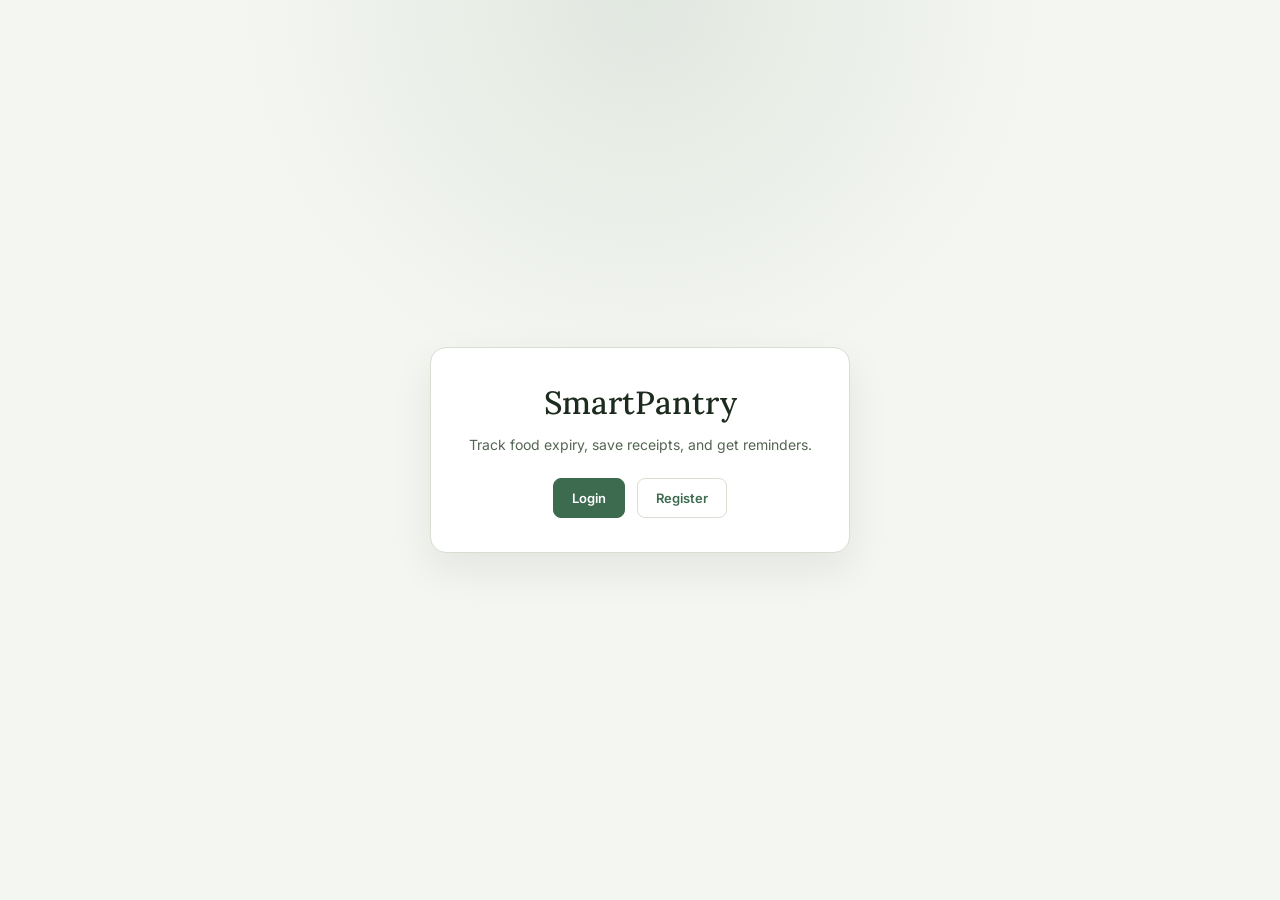
<file: frontend/index.html>
<!DOCTYPE html>
 <html lang="en">
   <head> <meta charset="UTF-8" /> 
    <meta name="viewport" content="width=device-width, initial-scale=1.0" />
     <title>SmartPantry</title>
      <link rel="stylesheet" href="style.css" />
     </head> 
     <body class="landing-page">
       <div class="landing-card">
         <h1>SmartPantry</h1>
          <p>Track food expiry, save receipts, and get reminders.</p> 
          <div class="landing-actions"> <a href="login.html" class="btn">Login</a> 
            <a href="register.html" class="btn btn-outline">Register</a> 
          </div> 
        </div>
       </body> 
</html>
</file>
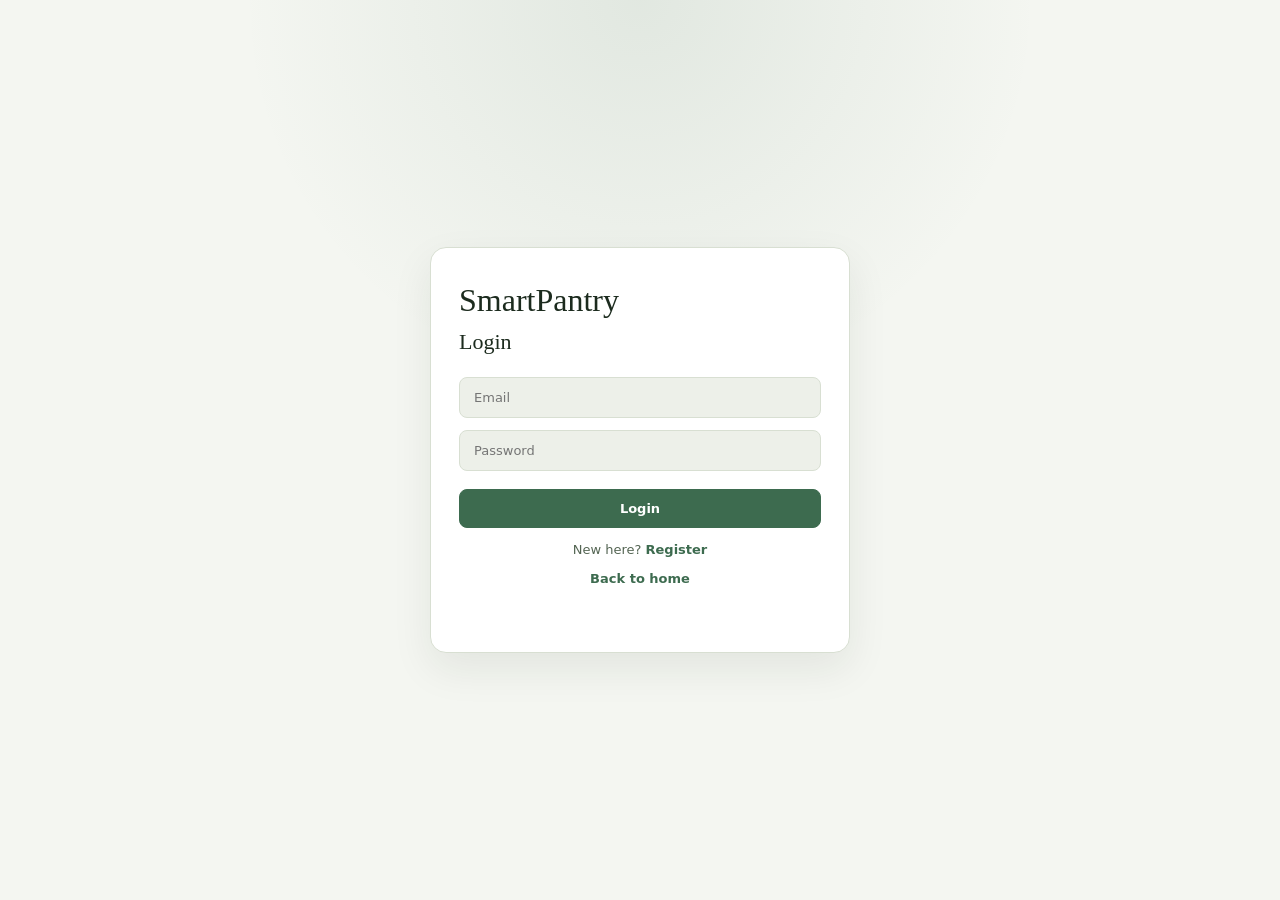
<file: frontend/dashboard.html>
<!DOCTYPE html>
<html lang="en">
<head>
  <meta charset="UTF-8" />
  <meta name="viewport" content="width=device-width, initial-scale=1.0" />
  <title>SmartPantry</title>
  <link rel="preconnect" href="https://fonts.googleapis.com" />
  <link rel="preconnect" href="https://fonts.gstatic.com" crossorigin />
  <link href="https://fonts.googleapis.com/css2?family=Lora:wght@400;500&family=Inter:wght@400;500;600&display=swap" rel="stylesheet" />
<link rel="stylesheet" href="https://cdn.jsdelivr.net/npm/bootstrap-icons@1.13.1/font/bootstrap-icons.min.css">
  <style>
    *, *::before, *::after { box-sizing: border-box; margin: 0; padding: 0; }

    :root {
      --bg:        #f4f6f1;
      --surface:   #ffffff;
      --mist:      #edf0e9;
      --mist2:     #e4e9df;
      --border:    #d8dfd2;
      --green:     #3d6b4f;
      --green-lt:  #5a8c6a;
      --green-bg:  #eaf2ec;
      --green-pale:#f0f6f2;
      --sage:      #85a882;
      --text-1:    #1c2b1e;
      --text-2:    #546553;
      --text-3:    #93a890;
      --danger:    #b83232;
      --danger-bg: #fdf0f0;
      --danger-bdr:#f0c8c8;
      --warning:   #876200;
      --warning-bg:#fdf7e8;
      --warning-bdr:#e8d89a;
      --success:   #2a6040;
      --success-bg:#eaf4ee;
      --success-bdr:#aed4bb;
      --r:         10px;
      --r-lg:      16px;
      --sans:      'Inter', system-ui, sans-serif;
      --serif:     'Lora', Georgia, serif;
    }

    body {
      font-family: var(--sans);
      background: var(--bg);
      color: var(--text-1);
      min-height: 100vh;
      -webkit-font-smoothing: antialiased;
    }

    /* ─── NAV ─── */
    nav {
      background: var(--surface);
      border-bottom: 1px solid var(--border);
      display: flex;
      align-items: center;
      justify-content: space-between;
      padding: 0 36px;
      height: 58px;
    }

    .nav-brand {
      display: flex;
      align-items: center;
      gap: 8px;
    }
    .nav-brand .leaf { font-size: 18px; }
    .nav-brand .name {
      font-family: var(--serif);
      font-size: 18px;
      font-weight: 500;
      color: var(--text-1);
    }

    .nav-right {
      display: flex;
      align-items: center;
      gap: 18px;
    }

    .nav-user { text-align: right; }

    #topUsername {
      font-size: 13px;
      font-weight: 600;
      color: var(--text-1);
      display: block;
      margin: 0;
    }
    #topUserEmail, #topUserPhone {
      font-size: 11px;
      color: var(--text-3);
      display: block;
      margin: 0;
    }

    .logout-btn {
      font-family: var(--sans);
      font-size: 12px;
      font-weight: 500;
      color: var(--text-2);
      background: transparent;
      border: 1px solid var(--border);
      border-radius: 7px;
      padding: 6px 14px;
      cursor: pointer;
      transition: background 0.15s, color 0.15s;
    }
    .logout-btn:hover { background: var(--mist); color: var(--text-1); }

    /* ─── PAGE ─── */
    .page {
      max-width: 940px;
      margin: 0 auto;
      padding: 44px 24px 80px;
    }

    .page-header { margin-bottom: 36px; }
    .page-header h1 {
      font-family: var(--serif);
      font-size: 28px;
      font-weight: 500;
      color: var(--text-1);
      line-height: 1.2;
      margin-bottom: 5px;
    }
    .page-header p { font-size: 13px; color: var(--text-3); }

    /* ─── UPLOAD STRIP ─── */
    .upload-strip {
      background: var(--surface);
      border: 1px solid var(--border);
      border-radius: var(--r-lg);
      padding: 22px 28px;
      display: flex;
      align-items: center;
      gap: 20px;
      margin-bottom: 36px;
      flex-wrap: wrap;
    }

    .upload-icon { font-size: 28px; line-height: 1; flex-shrink: 0; }

    .upload-copy { flex: 1; min-width: 160px; }
    .upload-copy h2 {
      font-family: var(--serif);
      font-size: 15px;
      font-weight: 500;
      color: var(--text-1);
      margin-bottom: 2px;
    }
    .upload-copy p { font-size: 12px; color: var(--text-3); }

    .upload-actions { display: flex; align-items: center; gap: 8px; flex-wrap: wrap; }

    input[type="file"]#receiptInput {
      font-family: var(--sans);
      font-size: 12px;
      color: var(--text-2);
      background: var(--mist);
      border: 1px solid var(--border);
      border-radius: 7px;
      padding: 7px 12px;
      cursor: pointer;
      max-width: 190px;
      transition: border-color 0.15s;
    }
    input[type="file"]#receiptInput:hover { border-color: var(--sage); }
    input[type="file"]#receiptInput::file-selector-button {
      font-family: var(--sans);
      font-size: 10px;
      font-weight: 600;
      letter-spacing: 0.3px;
      text-transform: uppercase;
      background: var(--green-bg);
      color: var(--green);
      border: 1px solid #b8d4be;
      border-radius: 5px;
      padding: 3px 9px;
      cursor: pointer;
      margin-right: 8px;
      transition: background 0.15s;
    }
    input[type="file"]#receiptInput::file-selector-button:hover { background: #d5eadb; }

    .btn-scan {
      font-family: var(--sans);
      font-size: 13px;
      font-weight: 600;
      background: var(--green);
      color: #fff;
      border: none;
      border-radius: 7px;
      padding: 9px 20px;
      cursor: pointer;
      white-space: nowrap;
      transition: background 0.15s, transform 0.1s;
    }
    .btn-scan:hover  { background: var(--green-lt); }
    .btn-scan:active { transform: scale(0.97); }

    /* ─── SECTION HEADING ─── */
    .sec-head {
      display: flex;
      align-items: baseline;
      gap: 8px;
      margin-bottom: 14px;
    }
    .sec-head h2 {
      font-family: var(--serif);
      font-size: 17px;
      font-weight: 500;
      color: var(--text-1);
    }
    .sec-head span { font-size: 11px; color: var(--text-3); }

    /* ─── TWO COL ─── */
    .two-col {
      display: grid;
      grid-template-columns: 260px 1fr;
      gap: 16px;
      margin-bottom: 36px;
      align-items: start;
    }
    @media (max-width: 680px) { .two-col { grid-template-columns: 1fr; } }

    /* ─── PANEL (white card) ─── */
    .panel {
      background: var(--surface);
      border: 1px solid var(--border);
      border-radius: var(--r-lg);
      overflow: hidden;
    }

    .panel-head {
      padding: 13px 18px;
      border-bottom: 1px solid var(--border);
      display: flex;
      align-items: center;
      justify-content: space-between;
    }
    .panel-head h3 {
      font-size: 12px;
      font-weight: 600;
      color: var(--text-2);
      text-transform: uppercase;
      letter-spacing: 0.5px;
    }
    .panel-tag {
      font-size: 10px;
      font-weight: 600;
      letter-spacing: 0.4px;
      text-transform: uppercase;
      color: var(--sage);
      background: var(--green-bg);
      border-radius: 20px;
      padding: 2px 8px;
    }

    /* ─── RECEIPT SUMMARY ROWS ─── */
    #receiptSummary .summary-box {
      display: flex;
      justify-content: space-between;
      align-items: baseline;
      padding: 10px 18px;
      border-bottom: 1px solid var(--mist);
    }
    #receiptSummary .summary-box:last-child { border-bottom: none; }
    #receiptSummary .label {
      font-size: 10px;
      font-weight: 600;
      letter-spacing: 0.6px;
      text-transform: uppercase;
      color: var(--text-3);
      margin: 0;
    }
    #receiptSummary .value {
      font-size: 13px;
      color: var(--text-1);
      font-weight: 500;
      margin: 0;
      text-align: right;
      max-width: 58%;
    }

    /* ─── PRODUCT CARDS (JS-injected) ─── */
    .product-card {
      padding: 16px 18px;
      border-bottom: 1px solid var(--mist);
      display: flex;
      flex-direction: column;
      gap: 6px;
    }
    .product-card:last-child { border-bottom: none; }

    .product-card h3 {
      font-size: 14px;
      font-weight: 600;
      color: var(--text-1);
      line-height: 1.3;
      margin: 4px 0 2px;
    }

    .product-card p {
      font-size: 12px;
      color: var(--text-2);
      line-height: 1.5;
      margin: 0;
    }

    .product-card p b {
      font-weight: 600;
      color: var(--text-3);
      font-size: 10px;
      text-transform: uppercase;
      letter-spacing: 0.4px;
      margin-right: 4px;
    }

    .product-card small {
      font-size: 10px;
      color: var(--text-3);
    }

    /* action buttons inside product cards (history view/delete) */
    .product-card button {
      font-family: var(--sans);
      font-size: 11px;
      font-weight: 600;
      border-radius: 6px;
      padding: 6px 13px;
      cursor: pointer;
      border: 1px solid var(--border);
      background: var(--mist);
      color: var(--text-2);
      transition: background 0.14s, color 0.14s, border-color 0.14s;
    }
    .product-card button:hover {
      background: var(--mist2);
      color: var(--text-1);
      border-color: var(--sage);
    }

    /* delete button override — script sets inline bg/color; we catch it by adding a class in CSS override */
    .product-card button[style*="dc2626"],
    .product-card button[style*="b91c1c"] {
      background: var(--danger-bg) !important;
      color: var(--danger) !important;
      border-color: var(--danger-bdr) !important;
    }
    .product-card button[style*="dc2626"]:hover,
    .product-card button[style*="b91c1c"]:hover {
      background: #fbe4e4 !important;
    }

    /* ─── OLD RECEIPT WARNING ─── */
    .old-receipt-warning {
      margin: 12px 18px;
      padding: 10px 14px;
      background: var(--warning-bg);
      border: 1px solid var(--warning-bdr);
      border-radius: 8px;
      font-size: 12px;
      color: var(--warning);
      font-weight: 500;
    }

    /* ─── EMPTY STATE ─── */
    .empty-state {
      padding: 36px 20px;
      text-align: center;
      color: var(--text-3);
      font-size: 13px;
      display: flex;
      flex-direction: column;
      align-items: center;
      gap: 7px;
    }
    .empty-state .e-icon { font-size: 24px; opacity: 0.4; }

    /* ─── STATUS BADGES ─── */
    .status-badge {
      display: inline-block;
      padding: 3px 9px;
      font-size: 10px;
      font-weight: 600;
      border-radius: 20px;
      text-transform: uppercase;
      letter-spacing: 0.4px;
      border: 1px solid transparent;
      align-self: flex-start;
    }
    .badge-green  { background: var(--success-bg); color: var(--success); border-color: var(--success-bdr); }
    .badge-yellow { background: var(--warning-bg); color: var(--warning); border-color: var(--warning-bdr); }
    .badge-red    { background: var(--danger-bg);  color: var(--danger);  border-color: var(--danger-bdr);  }

    /* ─── #dashboard and #historyList containers ─── */
    #dashboard, #historyList { display: flex; flex-direction: column; }

    /* history product-card has margin-bottom via inline style from script — neutralize and use border instead */
    #historyList .product-card[style*="margin-bottom"] {
      margin-bottom: 0 !important;
    }

    /* ─── ITEMS PANEL / INLINE LOADER ─── */
    .items-panel-body {
      position: relative;
      min-height: 240px;
    }

    #dashboard {
      position: relative;
      z-index: 1;
      display: flex;
      flex-direction: column;
    }

    #inline-loader {
      display: none;
      position: absolute;
      inset: 0;
      z-index: 2;
      flex-direction: column;
      align-items: center;
      justify-content: center;
      gap: 10px;
      padding: 24px 16px 20px;
      background: rgba(255, 255, 255, 0.78);
      backdrop-filter: blur(1px);
    }
    #inline-loader.active { display: flex; }
    #loader-canvas {
      width: 160px;
      height: 120px;
      image-rendering: crisp-edges;
    }
    .loader-text {
      font-family: 'Lora', Georgia, serif;
      font-size: 13px;
      font-weight: 500;
      color: #546553;
      letter-spacing: -0.1px;
    }
    /* ─── CONFIRM / ALERT MODAL ─── */
.modal-overlay {
  position: fixed;
  inset: 0;
  background: rgba(28, 43, 30, 0.45);
  backdrop-filter: blur(2px);
  display: none;
  align-items: center;
  justify-content: center;
  z-index: 1000;
  padding: 20px;
  opacity: 0;
  transition: opacity 0.18s ease;
}
.modal-overlay.active { display: flex; opacity: 1; }

.modal-card {
  background: var(--surface);
  border: 1px solid var(--border);
  border-radius: var(--r-lg);
  width: 100%;
  max-width: 360px;
  box-shadow: 0 18px 40px rgba(28, 43, 30, 0.18);
  overflow: hidden;
  transform: translateY(8px) scale(0.98);
  transition: transform 0.18s ease;
}
.modal-overlay.active .modal-card { transform: translateY(0) scale(1); }

.modal-icon-wrap { display: flex; justify-content: center; padding-top: 26px; }
.modal-icon {
  width: 44px; height: 44px; border-radius: 50%;
  display: flex; align-items: center; justify-content: center;
  font-size: 20px;
  background: var(--danger-bg);
  border: 1px solid var(--danger-bdr);
}
.modal-icon.success { background: var(--success-bg); border-color: var(--success-bdr); }

.modal-body { padding: 14px 26px 22px; text-align: center; }
.modal-body h3 {
  font-family: var(--serif); font-size: 17px; font-weight: 500;
  color: var(--text-1); margin-bottom: 8px;
}
.modal-body p { font-size: 13px; color: var(--text-2); line-height: 1.5; }
.modal-body p b { color: var(--text-1); font-weight: 600; }

.modal-actions { display: flex; gap: 10px; padding: 0 22px 22px; }
.modal-actions button {
  flex: 1; font-family: var(--sans); font-size: 13px; font-weight: 600;
  border-radius: 8px; padding: 10px 14px; cursor: pointer;
  border: 1px solid var(--border);
  transition: background 0.14s, transform 0.1s, border-color 0.14s;
}
.modal-actions button:active { transform: scale(0.97); }

.modal-btn-cancel { background: var(--mist); color: var(--text-2); }
.modal-btn-cancel:hover { background: var(--mist2); color: var(--text-1); }

.modal-btn-danger { background: var(--danger); color: #fff; border-color: var(--danger); }
.modal-btn-danger:hover { background: #9e2b2b; }

.modal-btn-ok { background: var(--green); color: #fff; border-color: var(--green); }
.modal-btn-ok:hover { background: var(--green-lt); }

.modal-actions.single { padding-top: 2px; }
  </style>
</head>
<body onload="initDashboard()">

  

  <nav>
    <div class="nav-brand">
      <span class="leaf">🌿</span>
      <span class="name">SmartPantry</span>
    </div>
    <div class="nav-right">
      <div class="nav-user">
        <span id="topUsername">User</span>
        <span id="topUserEmail"></span>
        <span id="topUserPhone"></span>
      </div>
      <button class="logout-btn" onclick="logout()">Sign out</button>
    </div>
  </nav>

  <div class="page">

    <div class="page-header">
      <h1>Your Pantry</h1>
      <p>Upload a receipt to track what's in your kitchen.</p>
    </div>

    <!-- Upload -->
    <div class="upload-strip">
      <div class="upload-icon"><i class="bi bi-receipt"></i></div>
      <div class="upload-copy">
        <h2>Add a Receipt</h2>
        <p>Snap or upload a grocery receipt — we'll extract the items automatically.</p>
      </div>
      <div class="upload-actions">
        <input type="file" id="receiptInput" accept="image/*" />
        <button class="btn-scan" onclick="uploadReceipt()">Analyze Receipt</button>
      </div>
    </div>

    <!-- Latest receipt -->
    <div class="sec-head">
      <h2>Latest Receipt</h2>
      <span>Parsed from your last upload</span>
    </div>

    <div class="two-col">

      <div class="panel">
        <div class="panel-head">
          <h3>Store Details</h3>
          <span class="panel-tag">Receipt</span>
        </div>
        <div id="receiptSummary">
          <div class="summary-box"><p class="label">Store</p><p class="value">—</p></div>
          <div class="summary-box"><p class="label">Address</p><p class="value">—</p></div>
          <div class="summary-box"><p class="label">Date</p><p class="value">—</p></div>
          <div class="summary-box"><p class="label">Total</p><p class="value">—</p></div>
          <div class="summary-box"><p class="label">Payment</p><p class="value">—</p></div>
        </div>
      </div>

      <div class="panel">
        <div class="panel-head">
          <h3>Items Found</h3>
          <span class="panel-tag">Items</span>
        </div>

        <div class="items-panel-body">
          <div id="inline-loader">
            <canvas id="loader-canvas" width="400" height="300"></canvas>
            <div class="loader-text">Scanning your receipt…</div>
          </div>

          <div id="dashboard">
            <div class="empty-state">
              <div class="e-icon">🥬</div>
              <p>No items yet — upload a receipt above.</p>
            </div>
          </div>
        </div>
      </div>

    </div>

    <!-- History -->
    <div class="sec-head">
      <h2>Receipt History</h2>
      <span>All your saved receipts</span>
    </div>

    <div class="panel">
      <div class="panel-head">
        <h3>Past Receipts</h3>
        <span class="panel-tag">Saved</span>
      </div>
      <div id="historyList">
        <div class="empty-state">
          <div class="e-icon">📂</div>
          <p>No history yet.</p>
        </div>
      </div>
    </div>

  </div>
<!-- Confirm / Alert modal -->
<div class="modal-overlay" id="appModalOverlay">
  <div class="modal-card">
    <div class="modal-icon-wrap">
      <div class="modal-icon" id="appModalIcon">🗑️</div>
    </div>
    <div class="modal-body">
      <h3 id="appModalTitle">Delete receipt?</h3>
      <p id="appModalMessage"></p>
    </div>
    <div class="modal-actions" id="appModalActions">
      <button class="modal-btn-cancel" id="appModalCancelBtn">Cancel</button>
      <button class="modal-btn-danger" id="appModalConfirmBtn">Delete</button>
    </div>
  </div>
</div>
  <script src="script.js"></script>

<script>
(function() {
  const FRAMES = [
"[data-uri]",
"[data-uri]",
"[data-uri]",
"[data-uri]",
"[data-uri]",
"[data-uri]",
"[data-uri]",
"[data-uri]",
"[data-uri]",
"[data-uri]",
"[data-uri]",
"[data-uri]",
"[data-uri]",
"[data-uri]",
"[data-uri]",
"[data-uri]",
"[data-uri]",
"[data-uri]"
];
  const DURATIONS = [50, 50, 50, 50, 50, 50, 50, 50, 50, 50, 50, 50, 50, 50, 50, 50, 50, 50];

  const canvas = document.getElementById('loader-canvas');
  const ctx = canvas.getContext('2d');
  let currentFrame = 0;
  let animTimer = null;
  const imgs = [];
  let loaded = 0;

  // Preload all frame images
  FRAMES.forEach((src, i) => {
    const im = new Image();
    im.onload = () => { loaded++; };
    im.src = src;
    imgs.push(im);
  });

  function drawFrame() {
    ctx.clearRect(0, 0, 400, 300);
    if (imgs[currentFrame] && imgs[currentFrame].complete) {
      ctx.drawImage(imgs[currentFrame], 0, 0, 400, 300);
    }
    const delay = DURATIONS[currentFrame] || 50;
    currentFrame = (currentFrame + 1) % FRAMES.length;
    animTimer = setTimeout(drawFrame, delay);
  }

  window.showLoader = function() {
    const loader = document.getElementById('inline-loader');
    if (!loader) return;
    loader.classList.add('active');
    currentFrame = 0;
    clearTimeout(animTimer);
    drawFrame();
  };

  window.hideLoader = function() {
    const loader = document.getElementById('inline-loader');
    if (!loader) return;
    loader.classList.remove('active');
    clearTimeout(animTimer);
    ctx.clearRect(0, 0, 400, 300);
  };
})();
</script>


<script>
// Keep the loader independent from dashboard.innerHTML writes.
// This lets script.js render item cards normally without the animation getting stuck.
(function() {
  window.addEventListener('load', function() {
    const origFn = window.uploadReceipt;
    if (typeof origFn !== 'function') return;

    window.uploadReceipt = async function() {
      const input = document.getElementById('receiptInput');
      if (!input.files.length) {
        alert('Please select a receipt image.');
        return;
      }

      window.showLoader();

      try {
        await origFn();
      } finally {
        window.hideLoader();
      }
    };
  });
})();
</script>
<script>
// Custom confirm/alert modal — replaces native confirm()/alert()
(function () {
  const overlay   = document.getElementById('appModalOverlay');
  const iconEl    = document.getElementById('appModalIcon');
  const titleEl   = document.getElementById('appModalTitle');
  const msgEl     = document.getElementById('appModalMessage');
  const actionsEl = document.getElementById('appModalActions');
  const cancelBtn = document.getElementById('appModalCancelBtn');
  const confirmBtn= document.getElementById('appModalConfirmBtn');

  function close() {
    overlay.classList.remove('active');
    document.removeEventListener('keydown', escHandler);
  }
  function escHandler(e) { if (e.key === 'Escape') close(); }

  // Replaces window.confirm — returns a Promise<boolean>
  window.appConfirm = function ({ title = 'Are you sure?', message = '', confirmText = 'Delete', cancelText = 'Cancel', danger = true } = {}) {
    return new Promise((resolve) => {
      iconEl.textContent = danger ? '🗑️' : '✅';
      iconEl.className = 'modal-icon' + (danger ? '' : ' success');
      titleEl.textContent = title;
      msgEl.innerHTML = message;

      actionsEl.classList.remove('single');
      cancelBtn.style.display = '';
      cancelBtn.textContent = cancelText;
      confirmBtn.textContent = confirmText;
      confirmBtn.className = danger ? 'modal-btn-danger' : 'modal-btn-ok';

      overlay.classList.add('active');
      document.addEventListener('keydown', escHandler);

      const cleanup = (result) => {
        close();
        cancelBtn.onclick = null;
        confirmBtn.onclick = null;
        overlay.onclick = null;
        resolve(result);
      };

      cancelBtn.onclick = () => cleanup(false);
      confirmBtn.onclick = () => cleanup(true);
      overlay.onclick = (e) => { if (e.target === overlay) cleanup(false); };
    });
  };

  // Replaces window.alert — returns a Promise<void>, single OK button
  window.appAlert = function ({ title = 'Done', message = '', okText = 'OK', success = true } = {}) {
    return new Promise((resolve) => {
      iconEl.textContent = success ? '✅' : '⚠️';
      iconEl.className = 'modal-icon' + (success ? ' success' : '');
      titleEl.textContent = title;
      msgEl.innerHTML = message;

      actionsEl.classList.add('single');
      cancelBtn.style.display = 'none';
      confirmBtn.textContent = okText;
      confirmBtn.className = success ? 'modal-btn-ok' : 'modal-btn-danger';

      overlay.classList.add('active');
      document.addEventListener('keydown', escHandler);

      const cleanup = () => {
        close();
        confirmBtn.onclick = null;
        overlay.onclick = null;
        cancelBtn.style.display = '';
        resolve();
      };

      confirmBtn.onclick = cleanup;
      overlay.onclick = (e) => { if (e.target === overlay) cleanup(); };
    });
  };
})();
</script>
</body>
</html>
</file>
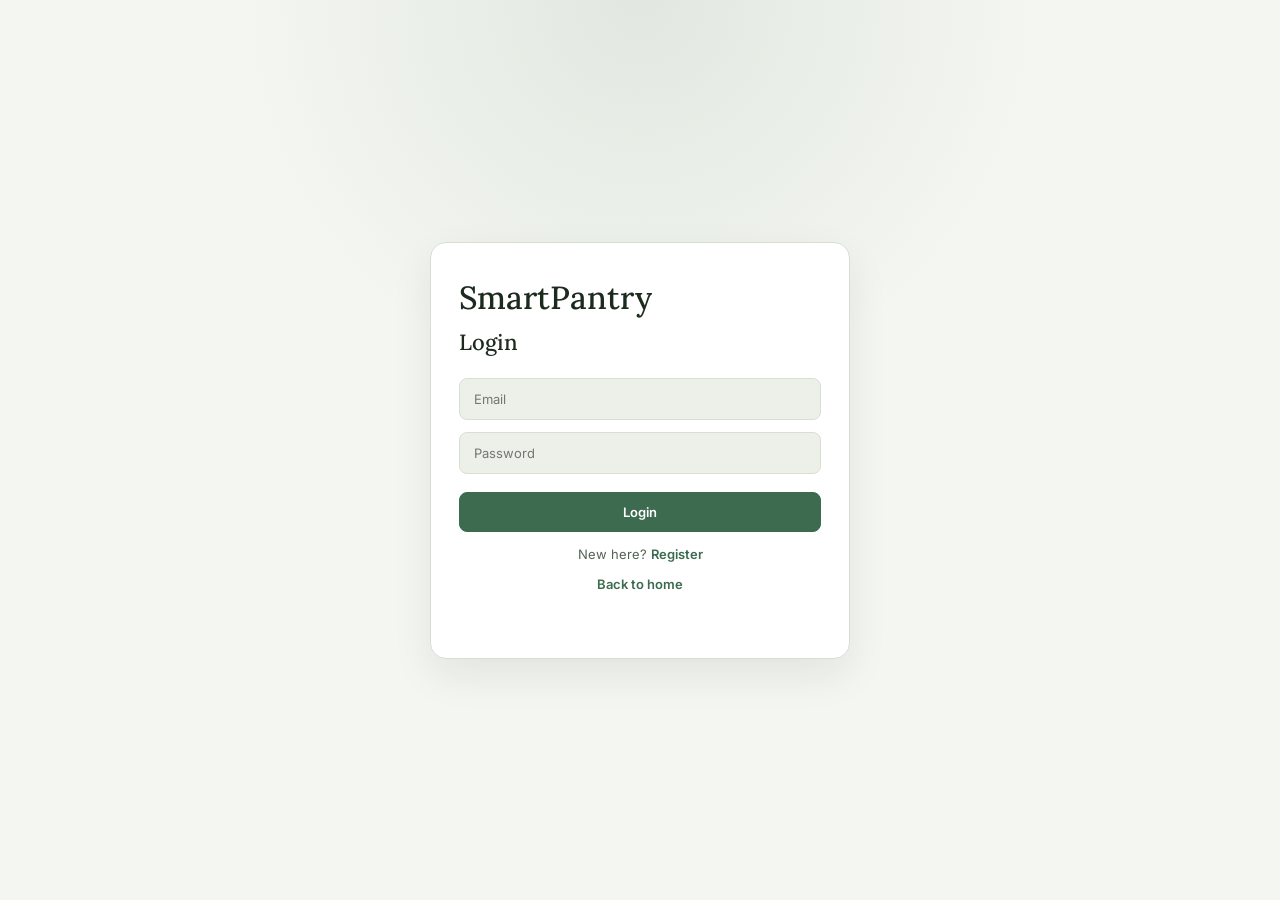
<file: frontend/login.html>
<!DOCTYPE html> 
<html lang="en">
   <head>
     <meta charset="UTF-8" />
      <meta name="viewport" content="width=device-width, initial-scale=1.0" />
       <title>Login | SmartPantry</title>
        <link rel="stylesheet" href="style.css" />
       </head> <body class="auth-page">
         <div class="auth-card">
           <h1>SmartPantry</h1> 
           <h2>Login</h2>
            <input type="email" id="loginEmail" placeholder="Email" /> 
            <input type="password" id="loginPassword" placeholder="Password" />
             <button onclick="loginUser()">Login</button> 
             <p>New here? <a href="register.html">Register</a></p> 
             <p><a href="index.html">Back to home</a></p> 
             <div id="loginMsg" class="msg"></div> </div>
              <script src="script.js"></script> 
            </body> 
</html>
</file>
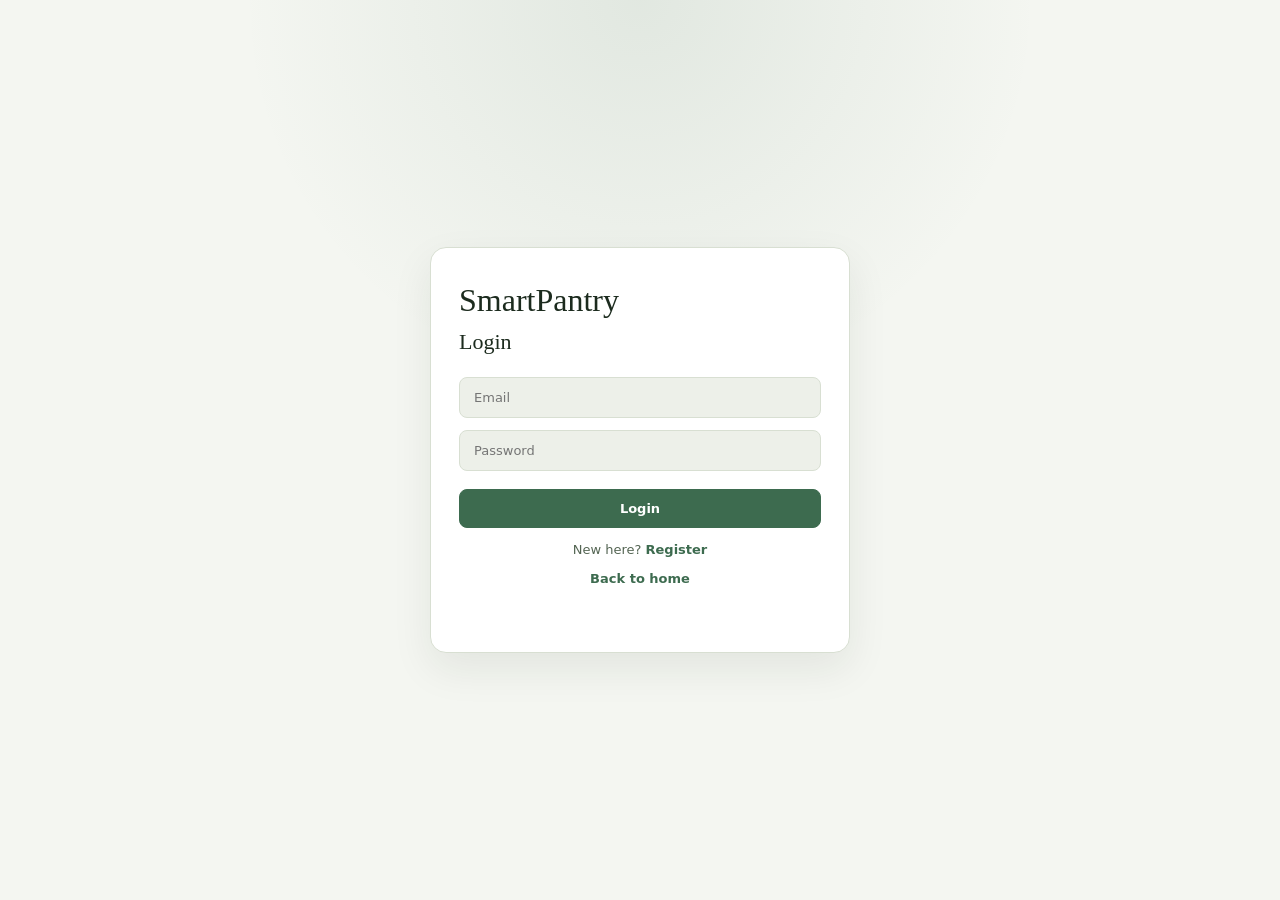
<file: frontend/receipt.html>
<!DOCTYPE html>
<html lang="en">
<head>
  <meta charset="UTF-8" />
  <meta name="viewport" content="width=device-width, initial-scale=1.0" />
  <title>Receipt Details | SmartPantry</title>
  <link rel="preconnect" href="https://fonts.googleapis.com" />
  <link rel="preconnect" href="https://fonts.gstatic.com" crossorigin />
  <link href="https://fonts.googleapis.com/css2?family=Lora:wght@400;500&family=Inter:wght@400;500;600&display=swap" rel="stylesheet" />
  <link rel="stylesheet" href="style.css" />
  <style>
    *, *::before, *::after { box-sizing: border-box; margin: 0; padding: 0; }

    :root {
      --bg:        #f4f6f1;
      --surface:   #ffffff;
      --mist:      #edf0e9;
      --mist2:     #e4e9df;
      --border:    #d8dfd2;
      --green:     #3d6b4f;
      --green-lt:  #5a8c6a;
      --green-bg:  #eaf2ec;
      --green-pale:#f0f6f2;
      --sage:      #85a882;
      --text-1:    #1c2b1e;
      --text-2:    #546553;
      --text-3:    #93a890;
      --danger:    #b83232;
      --danger-bg: #fdf0f0;
      --danger-bdr:#f0c8c8;
      --warning:   #876200;
      --warning-bg:#fdf7e8;
      --warning-bdr:#e8d89a;
      --success:   #2a6040;
      --success-bg:#eaf4ee;
      --success-bdr:#aed4bb;
      --r:         10px;
      --r-lg:      16px;
      --sans:      'Inter', system-ui, sans-serif;
      --serif:     'Lora', Georgia, serif;
    }

    body {
      font-family: var(--sans);
      background: var(--bg);
      color: var(--text-1);
      min-height: 100vh;
      -webkit-font-smoothing: antialiased;
    }

    /* ─── NAV ─── */
    nav {
      background: var(--surface);
      border-bottom: 1px solid var(--border);
      display: flex;
      align-items: center;
      justify-content: space-between;
      padding: 0 36px;
      height: 58px;
    }

    .nav-brand { display: flex; align-items: center; gap: 8px; }
    .nav-brand .leaf { font-size: 18px; }
    .nav-brand .name {
      font-family: var(--serif);
      font-size: 18px;
      font-weight: 500;
      color: var(--text-1);
    }

    .btn-back {
      font-family: var(--sans);
      font-size: 12px;
      font-weight: 500;
      color: var(--text-2);
      background: transparent;
      border: 1px solid var(--border);
      border-radius: 7px;
      padding: 6px 14px;
      cursor: pointer;
      display: flex;
      align-items: center;
      gap: 5px;
      transition: background 0.15s, color 0.15s;
    }
    .btn-back:hover { background: var(--mist); color: var(--text-1); }
    .btn-back .arr { font-size: 14px; line-height: 1; }

    /* ─── PAGE ─── */
    .page {
      max-width: 940px;
      margin: 0 auto;
      padding: 44px 24px 80px;
    }

    /* ─── PAGE HEADER ─── */
    .page-header { margin-bottom: 32px; }
    .page-header h1 {
      font-family: var(--serif);
      font-size: 28px;
      font-weight: 500;
      color: var(--text-1);
      line-height: 1.2;
      margin-bottom: 5px;
    }
    .page-header p { font-size: 13px; color: var(--text-3); }

    /* ─── SECTION HEADING ─── */
    .sec-head {
      display: flex;
      align-items: baseline;
      gap: 8px;
      margin-bottom: 14px;
    }
    .sec-head h2 {
      font-family: var(--serif);
      font-size: 17px;
      font-weight: 500;
      color: var(--text-1);
    }
    .sec-head span { font-size: 11px; color: var(--text-3); }

    /* ─── TWO COL (summary + meta) ─── */
    .two-col {
      display: grid;
      grid-template-columns: 260px 1fr;
      gap: 16px;
      margin-bottom: 36px;
      align-items: start;
    }
    @media (max-width: 680px) { .two-col { grid-template-columns: 1fr; } }

    /* ─── PANEL ─── */
    .panel {
      background: var(--surface);
      border: 1px solid var(--border);
      border-radius: var(--r-lg);
      overflow: hidden;
    }

    .panel-head {
      padding: 13px 18px;
      border-bottom: 1px solid var(--border);
      display: flex;
      align-items: center;
      justify-content: space-between;
    }
    .panel-head h3 {
      font-size: 12px;
      font-weight: 600;
      color: var(--text-2);
      text-transform: uppercase;
      letter-spacing: 0.5px;
    }
    .panel-tag {
      font-size: 10px;
      font-weight: 600;
      letter-spacing: 0.4px;
      text-transform: uppercase;
      color: var(--sage);
      background: var(--green-bg);
      border-radius: 20px;
      padding: 2px 8px;
    }

    /* ─── RECEIPT SUMMARY ROWS ─── */
    #receiptSummary .summary-box {
      display: flex;
      justify-content: space-between;
      align-items: baseline;
      padding: 10px 18px;
      border-bottom: 1px solid var(--mist);
    }
    #receiptSummary .summary-box:last-child { border-bottom: none; }
    #receiptSummary .label {
      font-size: 10px;
      font-weight: 600;
      letter-spacing: 0.6px;
      text-transform: uppercase;
      color: var(--text-3);
      margin: 0;
    }
    #receiptSummary .value {
      font-size: 13px;
      color: var(--text-1);
      font-weight: 500;
      margin: 0;
      text-align: right;
      max-width: 58%;
    }

    /* ─── RECEIPT META PILL (store · date) ─── */
    .receipt-meta-pill {
      display: inline-flex;
      align-items: center;
      gap: 6px;
      background: var(--green-bg);
      border: 1px solid #b8d4be;
      border-radius: 20px;
      padding: 4px 12px;
      font-size: 12px;
      font-weight: 500;
      color: var(--green);
      margin-bottom: 6px;
    }

    /* ─── ITEMS GRID ─── */
    .items-grid {
      display: grid;
      grid-template-columns: repeat(auto-fill, minmax(260px, 1fr));
      gap: 14px;
    }
    @media (max-width: 580px) { .items-grid { grid-template-columns: 1fr; } }

    /* ─── PRODUCT CARD (JS-injected via initReceiptPage) ─── */
    /* receiptItems is set via innerHTML — each .product-card is injected by script.js */
    #receiptItems .product-card {
      background: var(--surface);
      border: 1px solid var(--border);
      border-radius: var(--r-lg);
      padding: 16px 18px;
      display: flex;
      flex-direction: column;
      gap: 6px;
    }

    #receiptItems .product-card h3 {
      font-size: 14px;
      font-weight: 600;
      color: var(--text-1);
      line-height: 1.3;
      margin: 4px 0 2px;
    }

    #receiptItems .product-card p {
      font-size: 12px;
      color: var(--text-2);
      line-height: 1.5;
      margin: 0;
    }

    #receiptItems .product-card p b {
      font-weight: 600;
      color: var(--text-3);
      font-size: 10px;
      text-transform: uppercase;
      letter-spacing: 0.4px;
      margin-right: 4px;
    }

    #receiptItems .product-card small {
      font-size: 10px;
      color: var(--text-3);
    }

    /* ─── STATUS BADGES ─── */
    .status-badge {
      display: inline-block;
      padding: 3px 9px;
      font-size: 10px;
      font-weight: 600;
      border-radius: 20px;
      text-transform: uppercase;
      letter-spacing: 0.4px;
      border: 1px solid transparent;
      align-self: flex-start;
      margin-top: 2px;
    }
    .badge-green  { background: var(--success-bg); color: var(--success); border-color: var(--success-bdr); }
    .badge-yellow { background: var(--warning-bg); color: var(--warning); border-color: var(--warning-bdr); }
    .badge-red    { background: var(--danger-bg);  color: var(--danger);  border-color: var(--danger-bdr);  }

    /* ─── EMPTY STATE ─── */
    .empty-state {
      padding: 40px 20px;
      text-align: center;
      color: var(--text-3);
      font-size: 13px;
      display: flex;
      flex-direction: column;
      align-items: center;
      gap: 7px;
      grid-column: 1 / -1;
    }
    .empty-state .e-icon { font-size: 24px; opacity: 0.4; }
  </style>
</head>
<body onload="initReceiptPage()">

  <!-- NAV -->
  <nav>
    <div class="nav-brand">
      <span class="leaf">🌿</span>
      <span class="name">SmartPantry</span>
    </div>
    <button class="btn-back" onclick="goBackToDashboard()">
      <span class="arr">←</span> Back
    </button>
  </nav>

  <!-- PAGE -->
  <div class="page">

    <!-- Header -->
    <div class="page-header">
      <h1>Receipt Details</h1>
      <p id="receiptMeta">Loading receipt…</p>
    </div>

    <!-- Summary + store side by side -->
    <div class="sec-head">
      <h2>Receipt Summary</h2>
      <span>Full details from the database</span>
    </div>

    <div style="margin-bottom: 36px;">
      <div class="panel">
        <div class="panel-head">
          <h3>Store Details</h3>
          <span class="panel-tag">Receipt</span>
        </div>
        <div id="receiptSummary">
          <div class="summary-box"><p class="label">Store</p><p class="value">Loading…</p></div>
          <div class="summary-box"><p class="label">Address</p><p class="value">Loading…</p></div>
          <div class="summary-box"><p class="label">Date</p><p class="value">Loading…</p></div>
          <div class="summary-box"><p class="label">Total</p><p class="value">Loading…</p></div>
          <div class="summary-box"><p class="label">Payment</p><p class="value">Loading…</p></div>
        </div>
      </div>
    </div>

    <!-- Items -->
    <div class="sec-head">
      <h2>Items</h2>
      <span>All products saved for this receipt</span>
    </div>

    <div class="items-grid" id="receiptItems">
      <div class="empty-state">
        <div class="e-icon">🥬</div>
        <p>Loading items…</p>
      </div>
    </div>

  </div>

  <script src="script.js"></script>

  <!-- Fix receiptItems: script.js sets inline grid style on #receiptItems; override it cleanly -->
  <script>
    window.addEventListener('load', function () {
      const el = document.getElementById('receiptItems');
      if (el) {
        el.removeAttribute('style'); // strip the inline grid from original HTML
      }
    });
  </script>

</body>
</html>
</file>
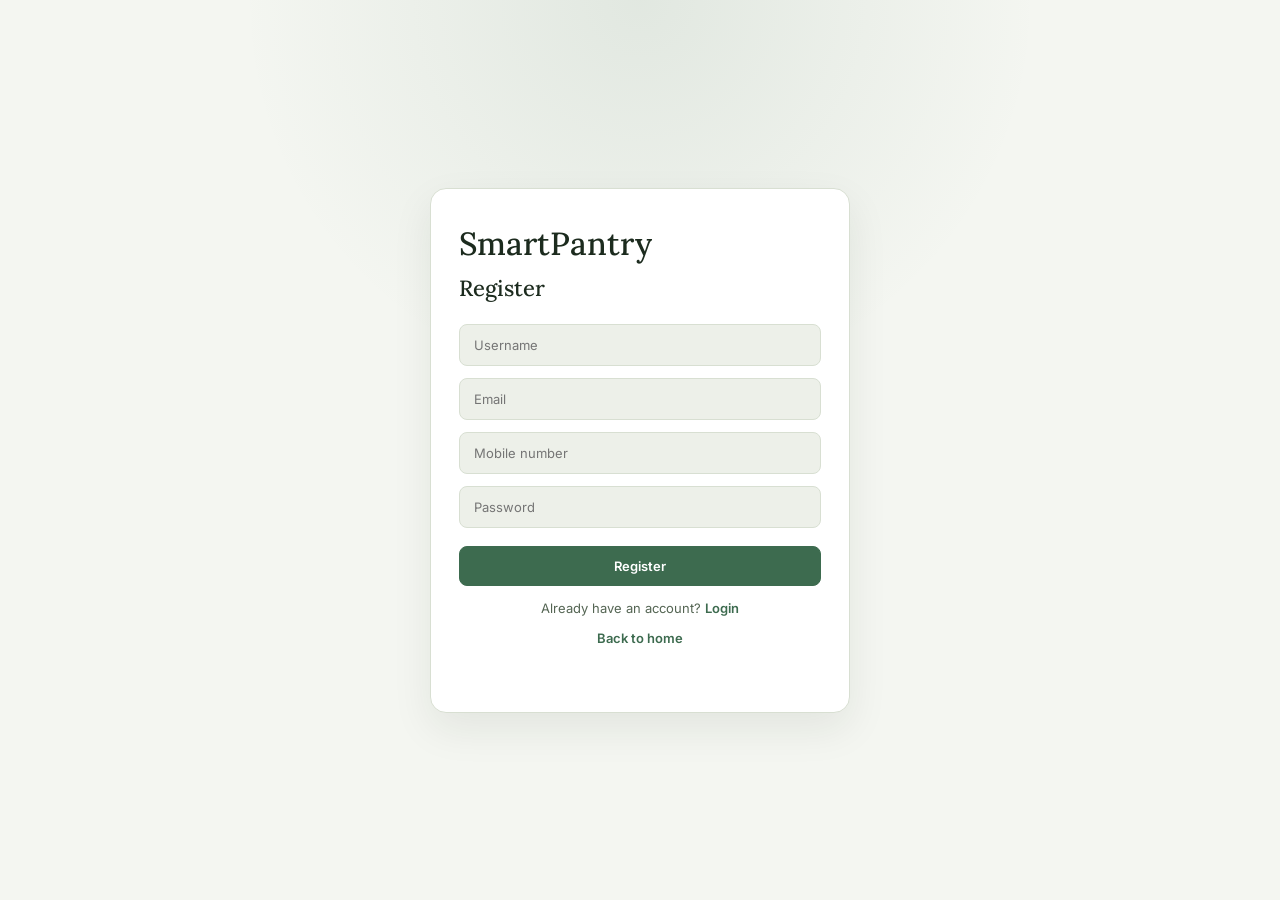
<file: frontend/register.html>
<!DOCTYPE html> 
<html lang="en"> 
  <head>
     <meta charset="UTF-8" /> 
     <meta name="viewport" content="width=device-width, initial-scale=1.0" />
      <title>Register | SmartPantry</title> 
      <link rel="stylesheet" href="style.css" /> 
    </head> <body class="auth-page">
       <div class="auth-card"> 
        <h1>SmartPantry</h1> 
        <h2>Register</h2> 
        <input type="text" id="regUsername" placeholder="Username" />
         <input type="email" id="regEmail" placeholder="Email" /> 
         <input type="text" id="regPhone" placeholder="Mobile number" /> 
         <input type="password" id="regPassword" placeholder="Password" /> 
         <button onclick="registerUser()">Register</button>
          <p>Already have an account? <a href="login.html">Login</a></p>
           <p><a href="index.html">Back to home</a></p> 
           <div id="registerMsg" class="msg"></div>
           </div> <script src="script.js"></script>
           </body> 
           </html>
</file>
<file: frontend/style.css>
@import url('https://fonts.googleapis.com/css2?family=Lora:wght@400;500&family=Inter:wght@400;500;600&display=swap');

*, *::before, *::after {
box-sizing: border-box;
margin: 0;
padding: 0;
}

:root {
--bg:         #f4f6f1;
--surface:    #ffffff;
--mist:       #edf0e9;
--mist2:      #e4e9df;
--border:     #d8dfd2;
--green:      #3d6b4f;
--green-lt:   #5a8c6a;
--green-bg:    #eaf2ec;
--green-pale:  #f0f6f2;
--sage:       #85a882;
--text-1:     #1c2b1e;
--text-2:     #546553;
--text-3:     #93a890;
--danger:     #b83232;
--danger-bg:  #fdf0f0;
--danger-bdr: #f0c8c8;
--warning:    #876200;
--warning-bg: #fdf7e8;
--warning-bdr:#e8d89a;
--success:    #2a6040;
--success-bg: #eaf4ee;
--success-bdr:#aed4bb;
--r:          10px;
--r-lg:       16px;
--sans:       'Inter', system-ui, sans-serif;
--serif:      'Lora', Georgia, serif;
}

html, body {
min-height: 100%;
}

body {
font-family: var(--sans);
background: var(--bg);
color: var(--text-1);
min-height: 100vh;
-webkit-font-smoothing: antialiased;
}

/* =========================
LANDING + AUTH PAGES
========================= */

body.landing-page,
body.auth-page {
min-height: 100vh;
display: flex;
align-items: center;
justify-content: center;
padding: 24px;
background:
radial-gradient(circle at top, rgba(61, 107, 79, 0.10), transparent 36%),
var(--bg);
}

.landing-card,
.auth-card {
width: 100%;
max-width: 420px;
background: var(--surface);
border: 1px solid var(--border);
border-radius: var(--r-lg);
box-shadow: 0 16px 40px rgba(28, 43, 30, 0.08);
padding: 34px 28px;
text-align: center;
}

.landing-card h1,
.auth-card h1 {
font-family: var(--serif);
font-size: 32px;
font-weight: 500;
color: var(--text-1);
margin-bottom: 10px;
}

.landing-card p {
font-size: 14px;
line-height: 1.7;
color: var(--text-2);
margin-bottom: 22px;
}

.auth-card h2 {
font-family: var(--serif);
font-size: 22px;
font-weight: 500;
color: var(--text-1);
margin-bottom: 22px;
}

.landing-actions {
display: flex;
gap: 12px;
justify-content: center;
flex-wrap: wrap;
margin-top: 18px;
}

.btn,
.btn-outline,
.auth-card button {
font-family: var(--sans);
font-size: 13px;
font-weight: 600;
border-radius: 8px;
padding: 11px 18px;
cursor: pointer;
transition: background 0.15s, color 0.15s, transform 0.1s, border-color 0.15s;
text-decoration: none;
display: inline-flex;
align-items: center;
justify-content: center;
border: 1px solid transparent;
}

.btn {
background: var(--green);
color: #fff;
border-color: var(--green);
}

.btn:hover {
background: var(--green-lt);
border-color: var(--green-lt);
}

.btn-outline {
background: var(--surface);
color: var(--green);
border-color: var(--border);
}

.btn-outline:hover {
background: var(--green-bg);
border-color: #b8d4be;
}

.auth-card {
text-align: left;
}

.auth-card input {
width: 100%;
font-family: var(--sans);
font-size: 13px;
color: var(--text-1);
background: var(--mist);
border: 1px solid var(--border);
border-radius: 8px;
padding: 12px 14px;
margin-bottom: 12px;
outline: none;
transition: border-color 0.15s, background 0.15s;
}

.auth-card input:focus {
background: #fff;
border-color: var(--sage);
}

.auth-card button {
width: 100%;
background: var(--green);
color: #fff;
border-color: var(--green);
margin-top: 6px;
}

.auth-card button:hover {
background: var(--green-lt);
border-color: var(--green-lt);
}

.auth-card p {
font-size: 13px;
color: var(--text-2);
margin-top: 14px;
text-align: center;
}

.auth-card a {
color: var(--green);
font-weight: 600;
text-decoration: none;
}

.auth-card a:hover {
text-decoration: underline;
}

.msg {
margin-top: 14px;
min-height: 18px;
font-size: 13px;
text-align: center;
color: var(--text-2);
}

@media (max-width: 480px) {
.landing-card,
.auth-card {
padding: 28px 20px;
}

.landing-card h1,
.auth-card h1 {
font-size: 28px;
}

.auth-card h2 {
font-size: 20px;
}
}

/* =========================
DASHBOARD / PANTRY PAGE
========================= */

nav {
background: var(--surface);
border-bottom: 1px solid var(--border);
display: flex;
align-items: center;
justify-content: space-between;
padding: 0 36px;
height: 58px;
}

.nav-brand {
display: flex;
align-items: center;
gap: 8px;
}

.nav-brand .leaf {
font-size: 18px;
}

.nav-brand .name {
font-family: var(--serif);
font-size: 18px;
font-weight: 500;
color: var(--text-1);
}

.nav-right {
display: flex;
align-items: center;
gap: 18px;
}

.nav-user {
text-align: right;
}

#topUsername {
font-size: 13px;
font-weight: 600;
color: var(--text-1);
display: block;
margin: 0;
}

#topUserEmail,
#topUserPhone {
font-size: 11px;
color: var(--text-3);
display: block;
margin: 0;
}

.logout-btn {
font-family: var(--sans);
font-size: 12px;
font-weight: 500;
color: var(--text-2);
background: transparent;
border: 1px solid var(--border);
border-radius: 7px;
padding: 6px 14px;
cursor: pointer;
transition: background 0.15s, color 0.15s;
}

.logout-btn:hover {
background: var(--mist);
color: var(--text-1);
}

.page {
max-width: 940px;
margin: 0 auto;
padding: 44px 24px 80px;
}

.page-header {
margin-bottom: 36px;
}

.page-header h1 {
font-family: var(--serif);
font-size: 28px;
font-weight: 500;
color: var(--text-1);
line-height: 1.2;
margin-bottom: 5px;
}

.page-header p {
font-size: 13px;
color: var(--text-3);
}

.upload-strip {
background: var(--surface);
border: 1px solid var(--border);
border-radius: var(--r-lg);
padding: 22px 28px;
display: flex;
align-items: center;
gap: 20px;
margin-bottom: 36px;
flex-wrap: wrap;
}

.upload-icon {
font-size: 28px;
line-height: 1;
flex-shrink: 0;
}

.upload-copy {
flex: 1;
min-width: 160px;
}

.upload-copy h2 {
font-family: var(--serif);
font-size: 15px;
font-weight: 500;
color: var(--text-1);
margin-bottom: 2px;
}

.upload-copy p {
font-size: 12px;
color: var(--text-3);
}

.upload-actions {
display: flex;
align-items: center;
gap: 8px;
flex-wrap: wrap;
}

input[type="file"]#receiptInput {
font-family: var(--sans);
font-size: 12px;
color: var(--text-2);
background: var(--mist);
border: 1px solid var(--border);
border-radius: 7px;
padding: 7px 12px;
cursor: pointer;
max-width: 190px;
transition: border-color 0.15s;
}

input[type="file"]#receiptInput:hover {
border-color: var(--sage);
}

input[type="file"]#receiptInput::file-selector-button {
font-family: var(--sans);
font-size: 10px;
font-weight: 600;
letter-spacing: 0.3px;
text-transform: uppercase;
background: var(--green-bg);
color: var(--green);
border: 1px solid #b8d4be;
border-radius: 5px;
padding: 3px 9px;
cursor: pointer;
margin-right: 8px;
transition: background 0.15s;
}

input[type="file"]#receiptInput::file-selector-button:hover {
background: #d5eadb;
}

.btn-scan {
font-family: var(--sans);
font-size: 13px;
font-weight: 600;
background: var(--green);
color: #fff;
border: none;
border-radius: 7px;
padding: 9px 20px;
cursor: pointer;
white-space: nowrap;
transition: background 0.15s, transform 0.1s;
}

.btn-scan:hover {
background: var(--green-lt);
}

.btn-scan:active {
transform: scale(0.97);
}

.sec-head {
display: flex;
align-items: baseline;
gap: 8px;
margin-bottom: 14px;
}

.sec-head h2 {
font-family: var(--serif);
font-size: 17px;
font-weight: 500;
color: var(--text-1);
}

.sec-head span {
font-size: 11px;
color: var(--text-3);
}

.two-col {
display: grid;
grid-template-columns: 260px 1fr;
gap: 16px;
margin-bottom: 36px;
align-items: start;
}

@media (max-width: 680px) {
.two-col {
grid-template-columns: 1fr;
}
}

.panel {
background: var(--surface);
border: 1px solid var(--border);
border-radius: var(--r-lg);
overflow: hidden;
}

.panel-head {
padding: 13px 18px;
border-bottom: 1px solid var(--border);
display: flex;
align-items: center;
justify-content: space-between;
}

.panel-head h3 {
font-size: 12px;
font-weight: 600;
color: var(--text-2);
text-transform: uppercase;
letter-spacing: 0.5px;
}

.panel-tag {
font-size: 10px;
font-weight: 600;
letter-spacing: 0.4px;
text-transform: uppercase;
color: var(--sage);
background: var(--green-bg);
border-radius: 20px;
padding: 2px 8px;
}

#receiptSummary .summary-box {
display: flex;
justify-content: space-between;
align-items: baseline;
padding: 10px 18px;
border-bottom: 1px solid var(--mist);
}

#receiptSummary .summary-box:last-child {
border-bottom: none;
}

#receiptSummary .label {
font-size: 10px;
font-weight: 600;
letter-spacing: 0.6px;
text-transform: uppercase;
color: var(--text-3);
margin: 0;
}

#receiptSummary .value {
font-size: 13px;
color: var(--text-1);
font-weight: 500;
margin: 0;
text-align: right;
max-width: 58%;
}

.product-card {
padding: 16px 18px;
border-bottom: 1px solid var(--mist);
display: flex;
flex-direction: column;
gap: 6px;
}

.product-card:last-child {
border-bottom: none;
}

.product-card h3 {
font-size: 14px;
font-weight: 600;
color: var(--text-1);
line-height: 1.3;
margin: 4px 0 2px;
}

.product-card p {
font-size: 12px;
color: var(--text-2);
line-height: 1.5;
margin: 0;
}

.product-card p b {
font-weight: 600;
color: var(--text-3);
font-size: 10px;
text-transform: uppercase;
letter-spacing: 0.4px;
margin-right: 4px;
}

.product-card small {
font-size: 10px;
color: var(--text-3);
}

.product-card button {
font-family: var(--sans);
font-size: 11px;
font-weight: 600;
border-radius: 6px;
padding: 6px 13px;
cursor: pointer;
border: 1px solid var(--border);
background: var(--mist);
color: var(--text-2);
transition: background 0.14s, color 0.14s, border-color 0.14s;
}

.product-card button:hover {
background: var(--mist2);
color: var(--text-1);
border-color: var(--sage);
}

.product-card button[style*="dc2626"],
.product-card button[style*="b91c1c"] {
background: var(--danger-bg) !important;
color: var(--danger) !important;
border-color: var(--danger-bdr) !important;
}

.product-card button[style*="dc2626"]:hover,
.product-card button[style*="b91c1c"]:hover {
background: #fbe4e4 !important;
}

.old-receipt-warning {
margin: 12px 18px;
padding: 10px 14px;
background: var(--warning-bg);
border: 1px solid var(--warning-bdr);
border-radius: 8px;
font-size: 12px;
color: var(--warning);
font-weight: 500;
}

.empty-state {
padding: 36px 20px;
text-align: center;
color: var(--text-3);
font-size: 13px;
display: flex;
flex-direction: column;
align-items: center;
gap: 7px;
}

.empty-state .e-icon {
font-size: 24px;
opacity: 0.4;
}

.status-badge {
display: inline-block;
padding: 3px 9px;
font-size: 10px;
font-weight: 600;
border-radius: 20px;
text-transform: uppercase;
letter-spacing: 0.4px;
border: 1px solid transparent;
align-self: flex-start;
}

.badge-green {
background: var(--success-bg);
color: var(--success);
border-color: var(--success-bdr);
}

.badge-yellow {
background: var(--warning-bg);
color: var(--warning);
border-color: var(--warning-bdr);
}

.badge-red {
background: var(--danger-bg);
color: var(--danger);
border-color: var(--danger-bdr);
}

#dashboard,
#historyList {
display: flex;
flex-direction: column;
}

#historyList .product-card[style*="margin-bottom"] {
margin-bottom: 0 !important;
}

#inline-loader {
display: none;
flex-direction: column;
align-items: center;
justify-content: center;
padding: 24px 16px 20px;
gap: 10px;
}

#inline-loader.active {
display: flex;
}

#loader-canvas {
width: 160px;
height: 120px;
image-rendering: crisp-edges;
}

.loader-text {
font-family: 'Lora', Georgia, serif;
font-size: 13px;
font-weight: 500;
color: #546553;
letter-spacing: -0.1px;
}

/* =========================
MODAL
========================= */

.modal-overlay {
position: fixed;
inset: 0;
background: rgba(28, 43, 30, 0.45);
backdrop-filter: blur(2px);
display: none;
align-items: center;
justify-content: center;
z-index: 1000;
padding: 20px;
opacity: 0;
transition: opacity 0.18s ease;
}

.modal-overlay.active {
display: flex;
opacity: 1;
}

.modal-card {
background: var(--surface);
border: 1px solid var(--border);
border-radius: var(--r-lg);
width: 100%;
max-width: 360px;
box-shadow: 0 18px 40px rgba(28, 43, 30, 0.18);
overflow: hidden;
transform: translateY(8px) scale(0.98);
transition: transform 0.18s ease;
}

.modal-overlay.active .modal-card {
transform: translateY(0) scale(1);
}

.modal-icon-wrap {
display: flex;
justify-content: center;
padding-top: 26px;
}

.modal-icon {
width: 44px;
height: 44px;
border-radius: 50%;
display: flex;
align-items: center;
justify-content: center;
font-size: 20px;
background: var(--danger-bg);
border: 1px solid var(--danger-bdr);
}

.modal-icon.success {
background: var(--success-bg);
border-color: var(--success-bdr);
}

.modal-body {
padding: 14px 26px 22px;
text-align: center;
}

.modal-body h3 {
font-family: var(--serif);
font-size: 17px;
font-weight: 500;
color: var(--text-1);
margin-bottom: 8px;
}

.modal-body p {
font-size: 13px;
color: var(--text-2);
line-height: 1.5;
}

.modal-body p b {
color: var(--text-1);
font-weight: 600;
}

.modal-actions {
display: flex;
gap: 10px;
padding: 0 22px 22px;
}

.modal-actions button {
flex: 1;
font-family: var(--sans);
font-size: 13px;
font-weight: 600;
border-radius: 8px;
padding: 10px 14px;
cursor: pointer;
border: 1px solid var(--border);
transition: background 0.14s, transform 0.1s, border-color 0.14s;
}

.modal-actions button:active {
transform: scale(0.97);
}

.modal-btn-cancel {
background: var(--mist);
color: var(--text-2);
}

.modal-btn-cancel:hover {
background: var(--mist2);
color: var(--text-1);
}

.modal-btn-danger {
background: var(--danger);
color: #fff;
border-color: var(--danger);
}

.modal-btn-danger:hover {
background: #9e2b2b;
}

.modal-btn-ok {
background: var(--green);
color: #fff;
border-color: var(--green);
}

.modal-btn-ok:hover {
background: var(--green-lt);
}

.modal-actions.single {
padding-top: 2px;
}
</file>
